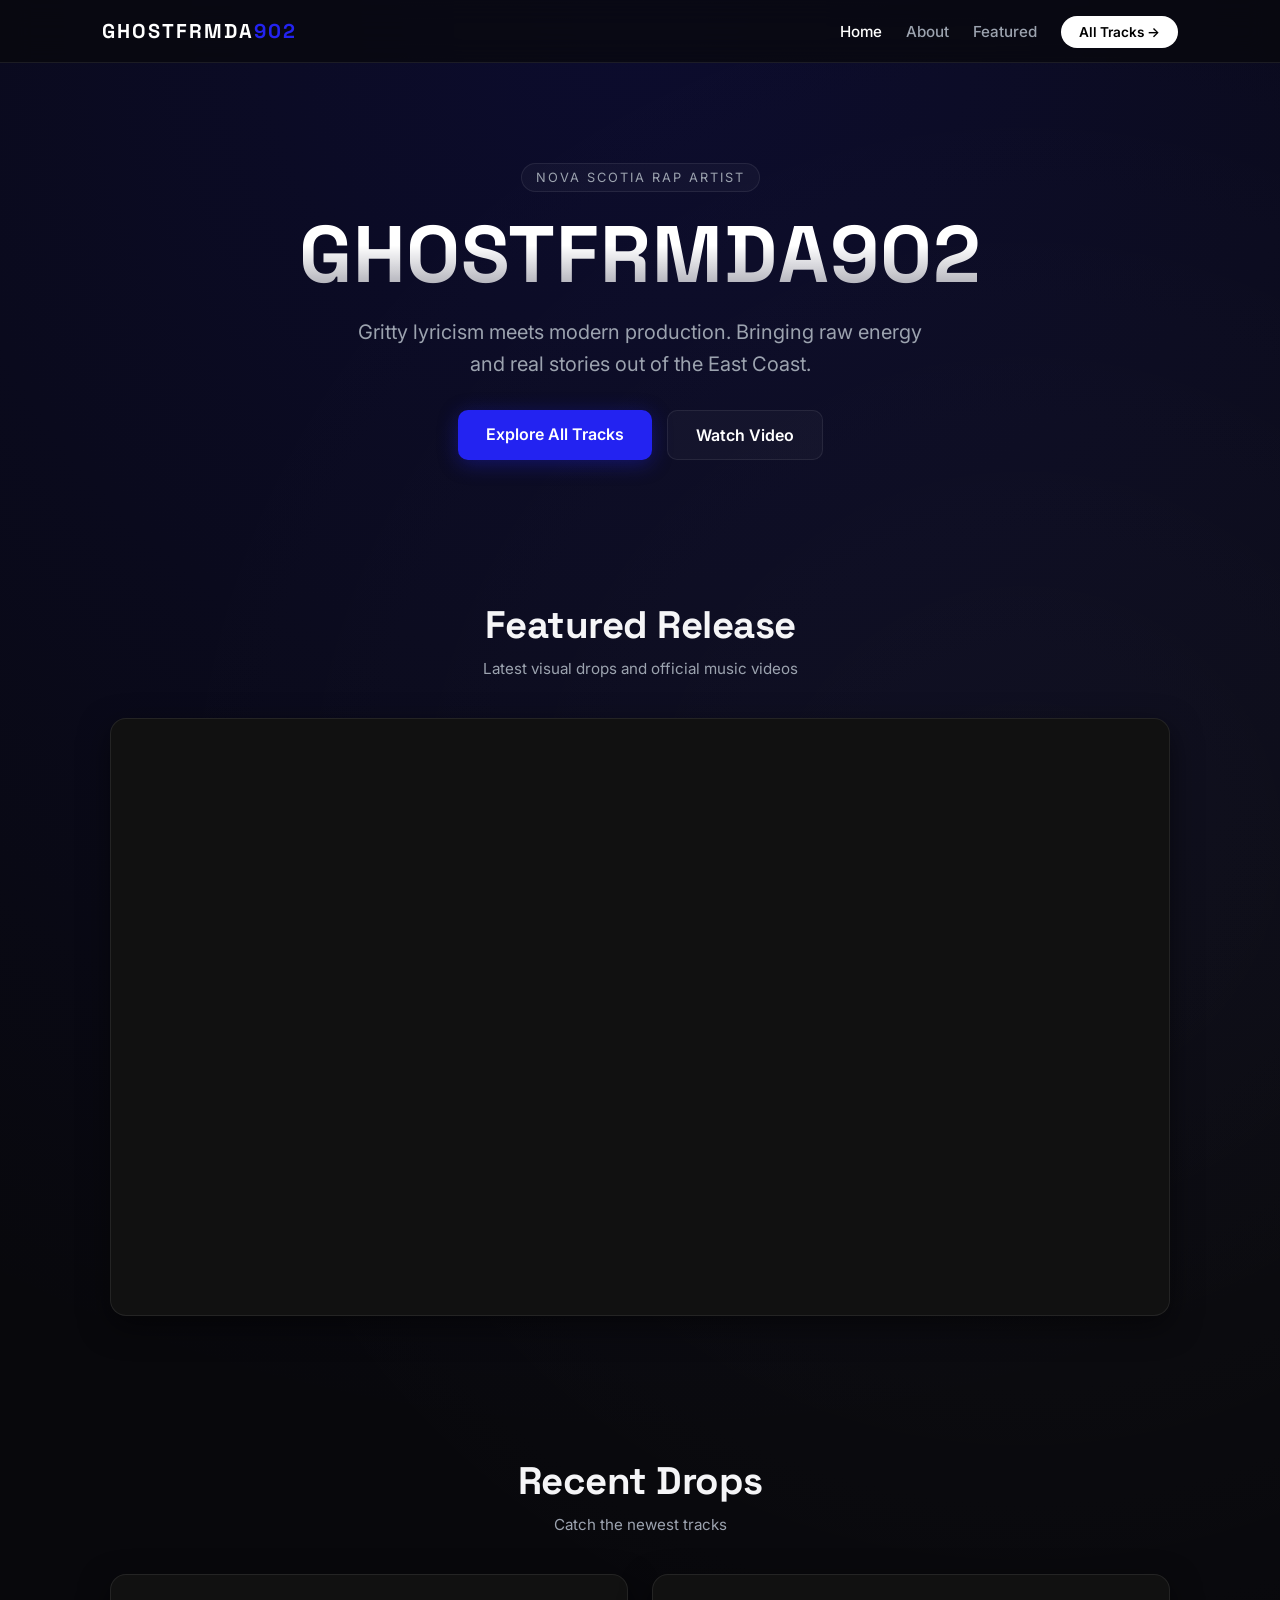
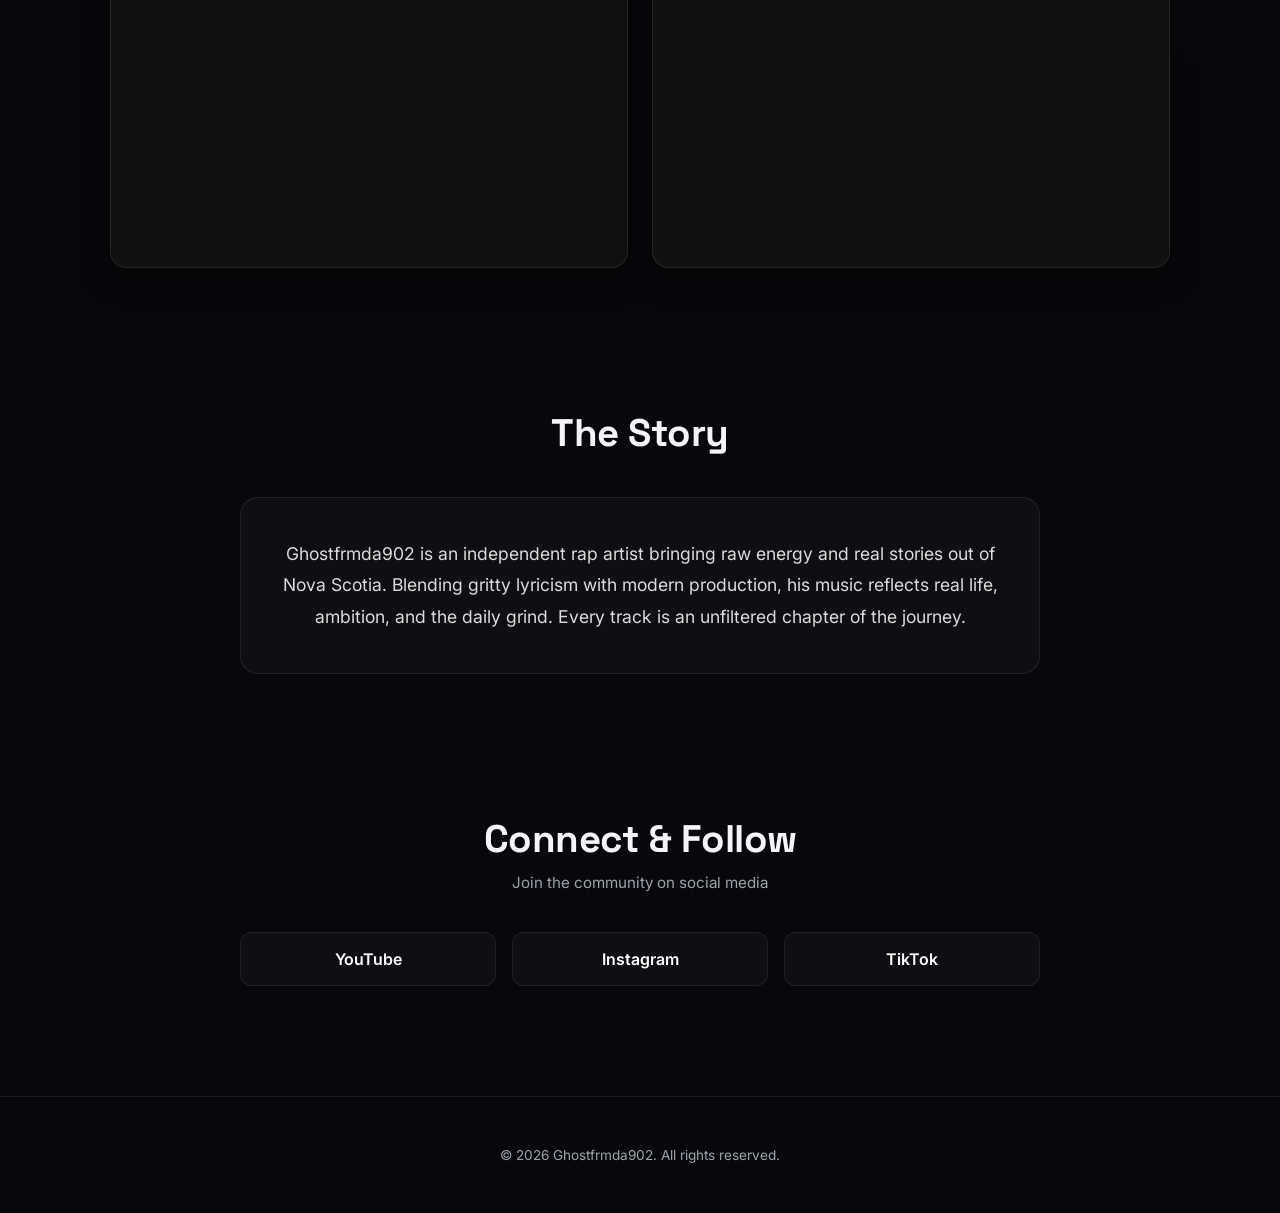
<file: index.html>
<!DOCTYPE html>
<html lang="en">
<head>
    <meta charset="UTF-8">
    <meta name="viewport" content="width=device-width, initial-scale=1.0">
    <title>Ghostfrmda902 | Official Site</title>
    <link rel="preconnect" href="https://fonts.googleapis.com">
    <link rel="preconnect" href="https://fonts.gstatic.com" crossorigin>
    <link href="https://fonts.googleapis.com/css2?family=Space+Grotesk:wght@400;600;700&family=Inter:wght@300;400;500;600&display=swap" rel="stylesheet">
    <link rel="stylesheet" href="style.css">
</head>
<body>

<nav>
    <a href="index.html" class="brand">Ghostfrmda<span>902</span></a>
    <input type="checkbox" id="nav-toggle" class="nav-toggle" aria-label="Toggle navigation">
    <label for="nav-toggle" class="nav-toggle-label">
        <span></span>
    </label>
    <ul class="nav-links">
        <li><a href="index.html" class="active">Home</a></li>
        <li><a href="#about">About</a></li>
        <li><a href="#featured">Featured</a></li>
        <li><a href="tracks.html" class="nav-btn">All Tracks &rarr;</a></li>
    </ul>
</nav>

<header>
    <div class="tag-pill">Nova Scotia Rap Artist</div>
    <h1>Ghostfrmda902</h1>
    <p class="tagline">Gritty lyricism meets modern production. Bringing raw energy and real stories out of the East Coast.</p>
    <div class="hero-actions">
        <a href="tracks.html" class="btn-primary">Explore All Tracks</a>
        <a href="#featured" class="btn-secondary">Watch Video</a>
    </div>
</header>

<section id="featured">
    <div class="section-header">
        <h2>Featured Release</h2>
        <p class="section-sub">Latest visual drops and official music videos</p>
    </div>
    <div class="video-wrapper">
        <iframe src="https://www.youtube.com/embed/TvicjPpd20E?si=YzAE_hjqwlfF1Z-f" allowfullscreen></iframe>
    </div>
</section>

<section id="recent-music">
    <div class="section-header">
        <h2>Recent Drops</h2>
        <p class="section-sub">Catch the newest tracks</p>
    </div>
    <div class="video-grid">
        <div class="video-wrapper">
            <iframe src="https://www.youtube.com/embed/g0hqtmP5unc?si=56l44ZwmQcMDddz0" allowfullscreen></iframe>
        </div>
        <div class="video-wrapper">
            <iframe src="https://www.youtube.com/embed/rXQXhzAP9o8?si=6wr3i5lqyYJqrlnf" allowfullscreen></iframe>
        </div>
    </div>
</section>

<section id="about">
    <div class="section-header">
        <h2>The Story</h2>
    </div>
    <div class="bio-card">
        Ghostfrmda902 is an independent rap artist bringing raw energy and real stories out of Nova Scotia. 
        Blending gritty lyricism with modern production, his music reflects real life, ambition, and the daily grind. 
        Every track is an unfiltered chapter of the journey.
    </div>
</section>

<section id="connect">
    <div class="section-header">
        <h2>Connect & Follow</h2>
        <p class="section-sub">Join the community on social media</p>
    </div>
    <div class="social-grid">
        <a href="https://youtube.com/@lghostfrmda902?si=TMfyxQO_mJ6dlVot" target="_blank" class="social-card">YouTube</a>
        <a href="https://www.instagram.com/ghostfromda902/" target="_blank" class="social-card">Instagram</a>
        <a href="https://www.tiktok.com/@ghostfromda902?_r=1&_t=ZS-996f57M4ZMK" target="_blank" class="social-card">TikTok</a>
    </div>
</section>

<footer>
    © 2026 Ghostfrmda902. All rights reserved.
</footer>

</body>
</html>
</file>
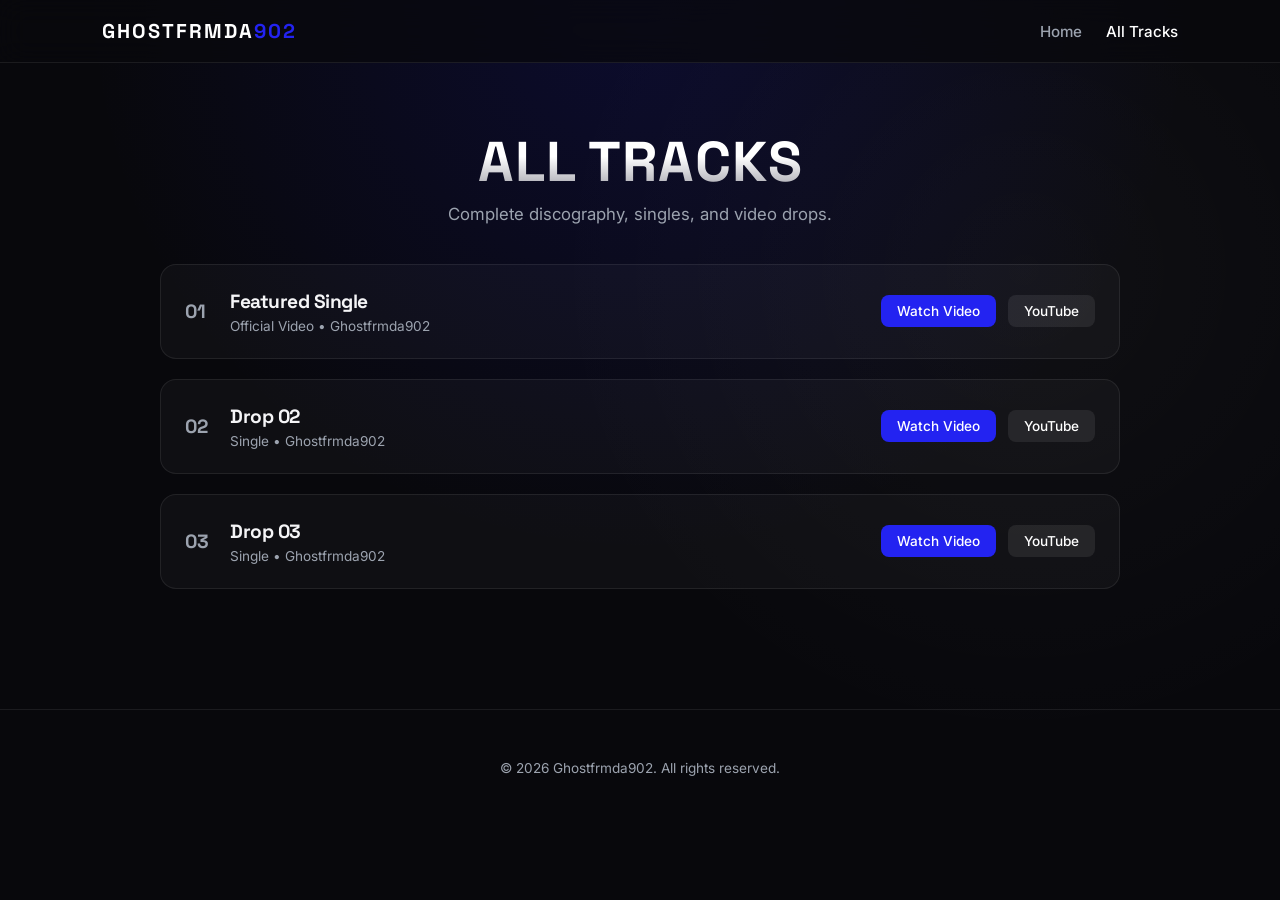
<file: tracks.html>
<!DOCTYPE html>
<html lang="en">
<head>
    <meta charset="UTF-8">
    <meta name="viewport" content="width=device-width, initial-scale=1.0">
    <title>All Tracks | Ghostfrmda902</title>
    <link rel="preconnect" href="https://fonts.googleapis.com">
    <link rel="preconnect" href="https://fonts.gstatic.com" crossorigin>
    <link href="https://fonts.googleapis.com/css2?family=Space+Grotesk:wght@400;600;700&family=Inter:wght@300;400;500;600&display=swap" rel="stylesheet">
    <link rel="stylesheet" href="style.css">
</head>
<body>

<nav>
    <a href="index.html" class="brand">Ghostfrmda<span>902</span></a>
    <input type="checkbox" id="nav-toggle" class="nav-toggle" aria-label="Toggle navigation">
    <label for="nav-toggle" class="nav-toggle-label">
        <span></span>
    </label>
    <ul class="nav-links">
        <li><a href="index.html">Home</a></li>
        <li><a href="tracks.html" class="active">All Tracks</a></li>
    </ul>
</nav>

<div class="page-header">
    <h1>All Tracks</h1>
    <p>Complete discography, singles, and video drops.</p>
</div>

<div class="container">
    <div class="track-list">
        
        <!-- Track Item 1 -->
        <div class="track-card">
            <div class="track-info">
                <span class="track-num">01</span>
                <div class="track-meta">
                    <h3>Featured Single</h3>
                    <p>Official Video &bull; Ghostfrmda902</p>
                </div>
            </div>
            <div class="track-actions">
                <a href="https://www.youtube.com/watch?v=TvicjPpd20E" target="_blank" class="action-pill primary">Watch Video</a>
                <a href="https://www.youtube.com/@yungghost902" target="_blank" class="action-pill">YouTube</a>
            </div>
        </div>

        <!-- Track Item 2 -->
        <div class="track-card">
            <div class="track-info">
                <span class="track-num">02</span>
                <div class="track-meta">
                    <h3>Drop 02</h3>
                    <p>Single &bull; Ghostfrmda902</p>
                </div>
            </div>
            <div class="track-actions">
                <a href="https://www.youtube.com/watch?v=g0hqtmP5unc" target="_blank" class="action-pill primary">Watch Video</a>
                <a href="https://www.youtube.com/@yungghost902" target="_blank" class="action-pill">YouTube</a>
            </div>
        </div>

        <!-- Track Item 3 -->
        <div class="track-card">
            <div class="track-info">
                <span class="track-num">03</span>
                <div class="track-meta">
                    <h3>Drop 03</h3>
                    <p>Single &bull; Ghostfrmda902</p>
                </div>
            </div>
            <div class="track-actions">
                <a href="https://www.youtube.com/watch?v=rXQXhzAP9o8" target="_blank" class="action-pill primary">Watch Video</a>
                <a href="https://www.youtube.com/@yungghost902" target="_blank" class="action-pill">YouTube</a>
            </div>
        </div>

    </div>
</div>

<footer>
    © 2026 Ghostfrmda902. All rights reserved.
</footer>

</body>
</html>
</file>
<file: style.css>
:root {
    --bg-base: #08080c;
    --card-bg: rgba(255, 255, 255, 0.03);
    --card-border: rgba(255, 255, 255, 0.08);
    --card-hover: rgba(255, 255, 255, 0.07);
    --accent: #2323F1;                          
    --accent-glow: rgba(35, 35, 241, 0.35);
    --text-main: #f5f5f7;
    --text-dim: #9ca3af;
}

* {
    box-sizing: border-box;
    margin: 0;
    padding: 0;
}

body {
    font-family: 'Inter', sans-serif;
    background-color: var(--bg-base);
    color: var(--text-main);
    overflow-x: hidden;
    overflow-wrap: break-word;
    word-break: break-word;
    background-image: 
        radial-gradient(circle at 50% 0%, rgba(35, 35, 241, 0.15) 0%, transparent 50%),
        radial-gradient(circle at 80% 30%, rgba(255, 255, 255, 0.03) 0%, transparent 40%);
    min-height: 100vh;
}

h1, h2, h3, .brand {
    font-family: 'Space Grotesk', sans-serif;
    letter-spacing: -0.5px;
}

/* Navigation */
nav {
    position: sticky;
    top: 0;
    z-index: 100;
    display: flex;
    justify-content: space-between;
    align-items: center;
    padding: 18px 8%;
    background: rgba(8, 8, 12, 0.75);
    backdrop-filter: blur(14px);
    border-bottom: 1px solid var(--card-border);
}

.brand {
    font-weight: 700;
    font-size: 1.25rem;
    letter-spacing: 2px;
    color: #fff;
    text-decoration: none;
    text-transform: uppercase;
}

.brand span {
    color: var(--accent);
}

.nav-links {
    display: flex;
    gap: 24px;
    list-style: none;
    align-items: center;
}

.nav-links a {
    color: var(--text-dim);
    text-decoration: none;
    font-size: 0.95rem;
    font-weight: 500;
    transition: color 0.2s ease;
}

.nav-links a:hover,
.nav-links a.active {
    color: #fff;
}

.nav-btn {
    background: #fff;
    color: #000 !important;
    padding: 8px 18px;
    border-radius: 999px;
    font-weight: 600 !important;
    font-size: 0.85rem !important;
    transition: transform 0.2s ease, opacity 0.2s ease !important;
}

.nav-btn:hover {
    transform: scale(1.04);
    opacity: 0.9;
}

/* Mobile Navigation Toggle */
.nav-toggle {
    display: none;
}

.nav-toggle-label {
    display: none;
    cursor: pointer;
    padding: 10px;
    position: relative;
    z-index: 2;
}

.nav-toggle-label span,
.nav-toggle-label span::before,
.nav-toggle-label span::after {
    content: '';
    display: block;
    width: 26px;
    height: 2px;
    background: #fff;
    border-radius: 2px;
    transition: transform 0.3s ease, background 0.3s ease;
}

.nav-toggle-label span {
    position: relative;
}

.nav-toggle-label span::before {
    position: absolute;
    transform: translateY(-8px);
}

.nav-toggle-label span::after {
    position: absolute;
    transform: translateY(8px);
}

/* Hero Section */
header {
    text-align: center;
    padding: 100px 20px 70px;
    max-width: 900px;
    margin: auto;
}

.tag-pill {
    display: inline-block;
    background: var(--card-bg);
    border: 1px solid var(--card-border);
    padding: 6px 14px;
    border-radius: 999px;
    font-size: 0.8rem;
    text-transform: uppercase;
    letter-spacing: 2px;
    color: var(--text-dim);
    margin-bottom: 20px;
}

h1 {
  font-size: clamp(1.6rem, 8vw, 5rem);
  font-weight: 700;
  line-height: 1.05;
  margin-bottom: 20px;
  text-transform: uppercase;
  letter-spacing: 1px;
  white-space: nowrap;
  background: linear-gradient(180deg, #fff 40%, rgba(255, 255, 255, 0.6) 100%);
  background-clip: text;
  -webkit-background-clip: text;
  -webkit-text-fill-color: transparent;
}

p.tagline {
    font-size: clamp(1rem, 2.5vw, 1.25rem);
    color: var(--text-dim);
    max-width: 600px;
    margin: 0 auto 30px;
    line-height: 1.6;
}

.hero-actions {
    display: flex;
    gap: 15px;
    justify-content: center;
    flex-wrap: wrap;
}

.btn-primary {
    background: var(--accent);
    color: #fff;
    padding: 14px 28px;
    border-radius: 10px;
    font-weight: 600;
    text-decoration: none;
    box-shadow: 0 4px 20px var(--accent-glow);
    transition: transform 0.2s ease, opacity 0.2s;
}

.btn-secondary {
    background: var(--card-bg);
    border: 1px solid var(--card-border);
    color: #fff;
    padding: 14px 28px;
    border-radius: 10px;
    font-weight: 600;
    text-decoration: none;
    transition: background 0.2s ease;
}

.btn-primary:hover, .btn-secondary:hover {
    transform: translateY(-2px);
}

.btn-secondary:hover {
    background: var(--card-hover);
}

/* Sections & Layout */
section {
    padding: 70px 20px;
    max-width: 1100px;
    margin: auto;
}

.section-header {
    text-align: center;
    margin-bottom: 40px;
}

h2 {
    font-size: clamp(1.8rem, 4vw, 2.4rem);
    margin-bottom: 10px;
}

.section-sub {
    color: var(--text-dim);
    font-size: 0.95rem;
}

/* Media Cards / Video Players */
.video-wrapper {
    position: relative;
    padding-bottom: 56.25%;
    height: 0;
    border-radius: 16px;
    overflow: hidden;
    border: 1px solid var(--card-border);
    background: #111;
    box-shadow: 0 10px 30px rgba(0, 0, 0, 0.5);
}

.video-wrapper iframe {
    position: absolute;
    top: 0;
    left: 0;
    width: 100%;
    height: 100%;
    border: none;
}

.video-grid {
    display: grid;
    grid-template-columns: repeat(auto-fit, minmax(min(100%, 320px), 1fr));
    gap: 24px;
}

/* Bio Card */
.bio-card {
    background: var(--card-bg);
    border: 1px solid var(--card-border);
    padding: 40px;
    border-radius: 18px;
    max-width: 800px;
    margin: 0 auto;
    text-align: center;
    line-height: 1.8;
    color: rgba(255, 255, 255, 0.85);
    font-size: 1.1rem;
}

/* Social Grid */
.social-grid {
    display: grid;
    grid-template-columns: repeat(auto-fit, minmax(min(100%, 200px), 1fr));
    gap: 16px;
    max-width: 800px;
    margin: 0 auto;
}

.social-card {
    display: flex;
    align-items: center;
    justify-content: center;
    gap: 10px;
    padding: 16px 20px;
    background: var(--card-bg);
    border: 1px solid var(--card-border);
    border-radius: 12px;
    color: #fff;
    text-decoration: none;
    font-weight: 600;
    transition: all 0.2s ease;
}

.social-card:hover {
    background: var(--card-hover);
    border-color: rgba(255, 255, 255, 0.2);
    transform: translateY(-2px);
}

/* Tracks Page Components */
.page-header {
    text-align: center;
    padding: 70px 20px 40px;
}

.page-header h1 {
    font-size: clamp(2rem, 5vw, 3.5rem);
    margin-bottom: 12px;
}

.page-header p {
    color: var(--text-dim);
    font-size: 1.05rem;
}

.container {
    max-width: 1000px;
    margin: 0 auto;
    padding: 0 20px 80px;
}

.track-list {
    display: flex;
    flex-direction: column;
    gap: 20px;
}

.track-card {
    background: var(--card-bg);
    border: 1px solid var(--card-border);
    border-radius: 16px;
    padding: 24px;
    display: grid;
    grid-template-columns: 1fr auto;
    align-items: center;
    gap: 20px;
    transition: background 0.2s ease, border-color 0.2s ease;
}

.track-card:hover {
    background: var(--card-hover);
    border-color: rgba(255, 255, 255, 0.15);
}

.track-info {
    display: flex;
    align-items: center;
    gap: 20px;
}

.track-num {
    font-family: 'Space Grotesk', sans-serif;
    font-size: 1.2rem;
    font-weight: 700;
    color: var(--text-dim);
    min-width: 25px;
}

.track-meta h3 {
    font-size: 1.2rem;
    margin-bottom: 4px;
}

.track-meta p {
    color: var(--text-dim);
    font-size: 0.85rem;
}

.track-actions {
    display: flex;
    align-items: center;
    gap: 12px;
    flex-wrap: wrap;
}

.action-pill {
    background: rgba(255, 255, 255, 0.08);
    color: #fff;
    padding: 8px 16px;
    border-radius: 8px;
    text-decoration: none;
    font-size: 0.85rem;
    font-weight: 500;
    transition: background 0.2s;
}

.action-pill:hover {
    background: rgba(255, 255, 255, 0.16);
}

.action-pill.primary {
    background: var(--accent);
}

.action-pill.primary:hover {
    background: #ff1c28;
}

/* Footer */
footer {
    padding: 50px 20px;
    text-align: center;
    border-top: 1px solid var(--card-border);
    color: var(--text-dim);
    font-size: 0.85rem;
    margin-top: 40px;
}

@media (max-width: 768px) {
    nav {
        padding: 14px 5%;
    }

    .nav-toggle-label {
        display: block;
    }

    .nav-links {
        position: fixed;
        top: 0;
        right: 0;
        height: 100vh;
        width: 75%;
        max-width: 300px;
        flex-direction: column;
        align-items: flex-start;
        justify-content: center;
        gap: 28px;
        padding: 60px 40px;
        background: rgba(8, 8, 12, 0.97);
        border-left: 1px solid var(--card-border);
        transform: translateX(100%);
        visibility: hidden;
        opacity: 0;
        pointer-events: none;
        transition: transform 0.3s ease, visibility 0.3s ease, opacity 0.3s ease;
        box-shadow: -10px 0 40px rgba(0, 0, 0, 0.5);
        z-index: 1;
    }

    .nav-toggle:checked ~ .nav-links {
        transform: translateX(0);
        visibility: visible;
        opacity: 1;
        pointer-events: auto;
    }

    .nav-toggle:checked ~ .nav-toggle-label span {
        background: transparent;
    }

    .nav-toggle:checked ~ .nav-toggle-label span::before {
        transform: translateY(0) rotate(45deg);
    }

    .nav-toggle:checked ~ .nav-toggle-label span::after {
        transform: translateY(0) rotate(-45deg);
    }

    .nav-links a {
        font-size: 1.1rem;
    }

    .nav-btn {
        margin-top: 10px;
    }
}

@media (max-width: 600px) {
    header {
        padding: 60px 16px 50px;
    }

    header h1 {
        font-size: clamp(1.75rem, 8.5vw, 3rem);
        white-space: nowrap;
    }

    section {
        padding: 50px 16px;
    }

    .hero-actions {
        flex-direction: column;
        width: 100%;
        max-width: 320px;
        margin: 0 auto;
    }

    .btn-primary, .btn-secondary {
        text-align: center;
    }

    .video-grid {
        grid-template-columns: 1fr;
        gap: 16px;
    }

    .bio-card {
        padding: 28px 20px;
    }

    .social-grid {
        grid-template-columns: 1fr 1fr;
    }

    .page-header {
        padding: 50px 16px 30px;
    }

    .container {
        padding: 0 16px 60px;
    }

    .track-card {
        grid-template-columns: 1fr;
        padding: 20px;
    }

    .track-actions {
        justify-content: flex-start;
        gap: 10px;
    }
}

@media (max-width: 420px) {
    .social-grid {
        grid-template-columns: 1fr;
    }

    .track-info {
        gap: 14px;
    }
}
</file>
